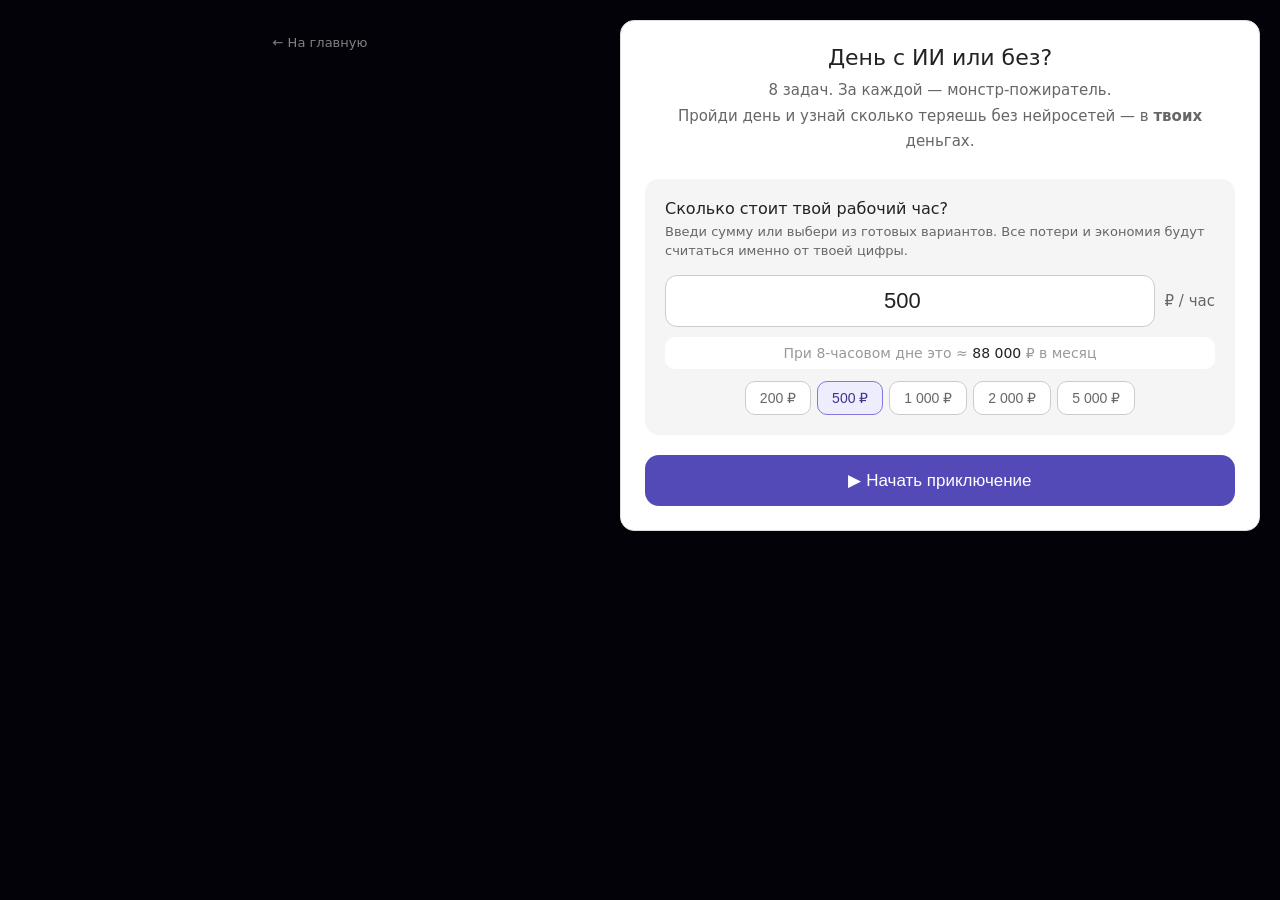
<file: game.html>
<!DOCTYPE html>
<html lang="ru">
<head>
<meta charset="UTF-8">
<meta name="viewport" content="width=device-width, initial-scale=1.0">
<title>День с ИИ или без? — игра Айны</title>
<style>
*{box-sizing:border-box;margin:0;padding:0}
body{background:#f5f5f5;display:flex;justify-content:center;padding:20px;font-family:system-ui,sans-serif}
.gw{width:100%;max-width:640px}
.screen{width:100%}
.intro-screen{background:#fff;border:0.5px solid #ddd;border-radius:14px;padding:1.5rem;text-align:center}
.intro-title{font-size:22px;font-weight:500;color:#222;margin-bottom:8px}
.intro-sub{font-size:15px;color:#666;margin-bottom:1.5rem;line-height:1.7}
.hour-block{background:#f5f5f5;border-radius:14px;padding:1.25rem;margin-bottom:1.25rem;text-align:left}
.hour-q{font-size:16px;font-weight:500;color:#222;margin-bottom:4px}
.hour-hint-top{font-size:13px;color:#666;margin-bottom:14px;line-height:1.5}
.hour-row{display:flex;align-items:center;gap:10px;margin-bottom:10px}
.hour-input{flex:1;font-size:22px;font-weight:500;padding:12px 14px;border-radius:12px;border:0.5px solid #ccc;background:#fff;color:#222;text-align:center}
.hour-unit{font-size:15px;color:#666;white-space:nowrap;font-weight:500}
.month-calc{font-size:14px;color:#999;text-align:center;padding:8px;background:#fff;border-radius:10px;margin-bottom:12px}
.month-calc span{font-weight:500;color:#222}
.presets{display:flex;gap:6px;flex-wrap:wrap;justify-content:center}
.preset{padding:8px 14px;border-radius:10px;font-size:14px;cursor:pointer;border:0.5px solid #ccc;background:#fff;color:#666;font-weight:500}
.preset:hover{background:#f0f0f0;color:#222}
.preset.active{background:#EEEDFE;border-color:#7F77DD;color:#3C3489}
.go-btn{display:block;width:100%;padding:15px;border-radius:14px;font-size:17px;font-weight:500;cursor:pointer;border:none;background:#534AB7;color:#fff;margin-top:4px}
.go-btn:hover{background:#3C3489}
.game-screen{display:none;width:100%}
.sky-wrap{width:100%;height:130px;border-radius:14px 14px 0 0;overflow:hidden;position:relative}
#sky-cv{display:block;width:100%;height:130px}
.time-badge{position:absolute;right:10px;bottom:8px;font-size:11px;font-weight:500;color:rgba(255,255,255,0.9);background:rgba(0,0,0,0.3);padding:2px 10px;border-radius:6px}
.road-wrap{background:#1a2a0a;border-radius:0 0 14px 14px;border:0.5px solid #ccc;border-top:none;padding:10px 12px 12px}
.hud{display:grid;grid-template-columns:repeat(5,1fr);gap:6px;margin:10px 0}
.hp{background:#f0f0f0;border-radius:10px;padding:7px 8px}
.hp-l{font-size:10px;color:#888;margin-bottom:2px}
.hp-v{font-size:14px;font-weight:500;color:#222;margin-bottom:3px}
.hp-b{height:4px;border-radius:2px;background:#ddd;overflow:hidden}
.hp-f{height:100%;border-radius:2px;transition:width .5s,background .5s}
.scene{background:#fff;border:0.5px solid #ddd;border-radius:14px;padding:1.25rem;margin-top:6px}
.sc-top{display:flex;align-items:center;gap:12px;margin-bottom:12px}
.sc-icon{width:52px;height:52px;border-radius:14px;background:#f5f5f5;display:flex;align-items:center;justify-content:center;font-size:26px;flex-shrink:0;border:0.5px solid #eee}
.sc-step{font-size:12px;color:#7F77DD;font-weight:500;margin-bottom:3px}
.sc-title{font-size:16px;font-weight:500;color:#222;line-height:1.4}
.mbar{display:flex;align-items:center;gap:12px;border-radius:12px;padding:10px 14px;margin-bottom:14px;border:0.5px solid}
.mface{font-size:32px;animation:ms .5s infinite alternate;flex-shrink:0}
@keyframes ms{0%{transform:translateX(-3px) rotate(-5deg)}100%{transform:translateX(3px) rotate(5deg)}}
.mn{font-size:14px;font-weight:500;margin-bottom:2px}
.md{font-size:12px;opacity:.8;margin-bottom:6px}
.mtags{display:flex;gap:6px;flex-wrap:wrap}
.mtag{font-size:12px;padding:3px 10px;border-radius:6px;font-weight:500}
.choices{display:flex;gap:10px;flex-wrap:wrap}
.cbtn{flex:1;min-width:150px;padding:13px 16px;border-radius:12px;font-size:15px;font-weight:500;cursor:pointer;border:0.5px solid #ccc;background:#f5f5f5;color:#222;line-height:1.4;text-align:center}
.cbtn:hover:not(:disabled){background:#e8e8e8}
.cbtn.ai{border-color:#1D9E75;color:#085041;background:#E1F5EE}
.cbtn.ai:hover:not(:disabled){background:#9FE1CB}
.cbtn:disabled{opacity:.4;cursor:default}
.result{font-size:15px;padding:14px 16px;border-radius:12px;margin-top:12px;line-height:1.7;display:none;border:0.5px solid}
.result.bad{background:#FCEBEB;color:#7A1F1F;border-color:rgba(226,75,74,0.3)}
.result.good{background:#E1F5EE;color:#085041;border-color:rgba(29,158,117,0.3)}
.next-btn{display:none;width:100%;padding:12px;border-radius:10px;font-size:15px;font-weight:500;cursor:pointer;border:0.5px solid #ccc;background:#f5f5f5;color:#222;margin-top:10px;text-align:center}
.next-btn:hover{background:#e8e8e8}
.final{display:none;background:#fff;border:0.5px solid #ddd;border-radius:14px;padding:1.5rem;margin-top:10px}
.f-title{font-size:20px;font-weight:500;color:#222;margin-bottom:4px}
.f-sub{font-size:14px;color:#666;margin-bottom:1.25rem;line-height:1.6}
.sgrid{display:grid;grid-template-columns:repeat(auto-fit,minmax(130px,1fr));gap:8px;margin-bottom:1.25rem}
.scard{background:#f5f5f5;border-radius:12px;padding:12px}
.scard-l{font-size:12px;color:#666;margin-bottom:2px}
.scard-v{font-size:22px;font-weight:500}
.scard-v.red{color:#c0392b}
.scard-v.grn{color:#1D9E75}
.scard-n{font-size:12px;color:#999;margin-top:2px}
.mrow{display:flex;gap:10px;align-items:flex-start;background:#f5f5f5;border-radius:12px;padding:1rem;margin-bottom:1.25rem}
.mava{width:38px;height:38px;border-radius:50%;background:#534AB7;display:flex;align-items:center;justify-content:center;font-size:18px;flex-shrink:0;color:#fff}
.mname{font-size:11px;font-weight:500;color:#7F77DD;margin-bottom:3px}
.mtext{font-size:14px;color:#222;line-height:1.6}
.cta-wrap{background:#EEEDFE;border:2px solid #7F77DD;border-radius:14px;padding:1.25rem;margin-bottom:10px}
.cta-title{font-size:17px;font-weight:500;color:#26215C;text-align:center;margin-bottom:6px}
.cta-sub{font-size:13px;color:#534AB7;text-align:center;margin-bottom:12px}
.cta-btns{display:flex;gap:8px;flex-wrap:wrap}
.ctabtn{flex:1;min-width:110px;padding:14px 10px;border-radius:12px;font-size:15px;font-weight:500;cursor:pointer;text-align:center;border:none;color:#fff}
.ctabtn.tg{background:#2AABEE}.ctabtn.tg:hover{background:#1a9bde}
.ctabtn.wa{background:#25D366}.ctabtn.wa:hover{background:#15c356}
.ctabtn.mx{background:#7F77DD}.ctabtn.mx:hover{background:#534AB7}
.rbtn{display:block;width:100%;padding:12px;border-radius:12px;font-size:15px;font-weight:500;cursor:pointer;text-align:center;border:0.5px solid #ccc;background:#f5f5f5;color:#222;margin-top:8px}
.rbtn:hover{background:#e8e8e8}
</style>
</head>
<body style="background:#030208">
<div style="max-width:640px;margin:0 auto;padding:12px 0 0"><a href="index.html" style="font-family:system-ui,sans-serif;font-size:13px;color:rgba(255,255,255,0.5);text-decoration:none;display:inline-flex;align-items:center;gap:6px;margin-bottom:8px;padding:0 4px">← На главную</a></div>
<div class="gw">

<!-- ЭКРАН 1: ВЫБОР СТОИМОСТИ ЧАСА -->
<div class="screen intro-screen" id="intro-screen">
  <div class="intro-title">День с ИИ или без?</div>
  <div class="intro-sub">8 задач. За каждой — монстр-пожиратель.<br>Пройди день и узнай сколько теряешь без нейросетей — в <b>твоих</b> деньгах.</div>
  <div class="hour-block">
    <div class="hour-q">Сколько стоит твой рабочий час?</div>
    <div class="hour-hint-top">Введи сумму или выбери из готовых вариантов. Все потери и экономия будут считаться именно от твоей цифры.</div>
    <div class="hour-row">
      <input class="hour-input" type="number" id="hour-val" value="500" min="50" max="50000" step="50">
      <span class="hour-unit">₽ / час</span>
    </div>
    <div class="month-calc">При 8-часовом дне это ≈ <span id="month-num">88 000</span> ₽ в месяц</div>
    <div class="presets">
      <button class="preset" onclick="setRate(200)">200 ₽</button>
      <button class="preset active" onclick="setRate(500)">500 ₽</button>
      <button class="preset" onclick="setRate(1000)">1 000 ₽</button>
      <button class="preset" onclick="setRate(2000)">2 000 ₽</button>
      <button class="preset" onclick="setRate(5000)">5 000 ₽</button>
    </div>
  </div>
  <button class="go-btn" onclick="startGame()">▶ Начать приключение</button>
</div>

<!-- ЭКРАН 2: ИГРА -->
<div class="screen game-screen" id="game-screen">
  <div style="border-radius:14px;border:0.5px solid #ccc;overflow:hidden">
    <div class="sky-wrap">
      <canvas id="sky-cv" width="640" height="130"></canvas>
      <div class="time-badge" id="time-badge">Утро · 7:00</div>
    </div>
    <div class="road-wrap">
      <svg id="road-svg" viewBox="0 0 600 68" style="width:100%;display:block">
        <path id="rp1" fill="none" stroke="rgba(60,50,20,0.5)" stroke-width="10" stroke-linecap="round"/>
        <path id="rp2" fill="none" stroke="rgba(180,160,80,0.2)" stroke-width="3" stroke-linecap="round" stroke-dasharray="8 14"/>
        <g id="nodes-g"></g>
        <g id="hero-g"></g>
      </svg>
    </div>
  </div>
  <div class="hud">
    <div class="hp"><div class="hp-l">Энергия</div><div class="hp-v" id="h-en">100%</div><div class="hp-b"><div class="hp-f" id="hf-en" style="width:100%;background:#5DCAA5"></div></div></div>
    <div class="hp"><div class="hp-l">Время</div><div class="hp-v" id="h-tm">8.0ч</div><div class="hp-b"><div class="hp-f" id="hf-tm" style="width:100%;background:#378ADD"></div></div></div>
    <div class="hp"><div class="hp-l">Потери ₽</div><div class="hp-v" id="h-mo" style="color:#c0392b">0</div><div class="hp-b"><div class="hp-f" id="hf-mo" style="width:0%;background:#E24B4A"></div></div></div>
    <div class="hp"><div class="hp-l">Экономия ₽</div><div class="hp-v" id="h-sv" style="color:#1D9E75">0</div><div class="hp-b"><div class="hp-f" id="hf-sv" style="width:0%;background:#5DCAA5"></div></div></div>
    <div class="hp"><div class="hp-l">Стресс</div><div class="hp-v" id="h-st">0%</div><div class="hp-b"><div class="hp-f" id="hf-st" style="width:0%;background:#7F77DD"></div></div></div>
  </div>
  <div id="level-area"></div>
  <div class="final" id="final-box"></div>
</div>

</div>
<script>
const LVL=[
  {
    icon:"✏️",label:"Пост",task:"Написать продающий пост или email-рассылку",who:"Эксперты, фрилансеры, ИП",
    mt:"time",mn:"Пожиратель времени",mf:"👾",md:"Охотится на тех, кто пишет с нуля вручную",
    tc:1.5,mult:1.5,st:18,en:20,
    bad:"Долго смотришь в пустой экран. Мысли не идут, время уходит. Монстр доволен.",
    good:"Нейросети написали черновик за пару минут, ты доработал под себя. Монстр убежал!"
  },
  {
    icon:"🤝",label:"Клиенты",task:"Общение с клиентами: ответы, возражения, переписка",who:"Все виды бизнеса и фриланса",
    mt:"energy",mn:"Пожиратель сил",mf:"😈",md:"Высасывает энергию через повторяющиеся вопросы",
    tc:2,mult:2,st:28,en:30,
    bad:"Отвечаешь на одни и те же вопросы по несколько раз в день. Силы уходят, а очередь не кончается.",
    good:"Нейросети помогли написать готовые ответы на частые вопросы. Ты тратишь время только на то, что действительно важно!"
  },
  {
    icon:"📨",label:"Почта",task:"Разобрать входящие письма и ответить на запросы",who:"Фрилансеры, ИП, менеджеры",
    mt:"energy",mn:"Пожиратель энергии",mf:"🦠",md:"Размножается с каждым непрочитанным письмом",
    tc:1.5,mult:1.5,st:22,en:25,
    bad:"Долго переписываешься, обрабатываешь письма. Мозг устаёт, а новые письма всё приходят.",
    good:"Нейросети написали черновики ответов за минуты. Ты проверил и отправил — быстро и без усилий!"
  },
  {
    icon:"📐",label:"Презентация",task:"Сделать презентацию для клиента или инвестора",who:"Предприниматели, эксперты, продажи",
    mt:"time",mn:"Великий пожиратель",mf:"👹",md:"Гигант — крадёт полдня за один слайд",
    tc:3,mult:3,st:30,en:35,
    bad:"Несколько часов в PowerPoint. Переставляешь блоки, не можешь собрать мысли. Полдня нет.",
    good:"Нейросети сделали структуру и оформление за считанные минуты. Тебя спросили — кто делал?"
  },
  {
    icon:"🎬",label:"Контент",task:"Придумать и запланировать контент на неделю",who:"Блогеры, маркетологи, SMM",
    mt:"stress",mn:"Пожиратель идей",mf:"🧟",md:"Убивает вдохновение и вгоняет в творческий ступор",
    tc:2,mult:2,st:35,en:28,
    bad:"Сидишь над пустым планером. Идей мало, все кажутся неинтересными. Выгорание подкрадывается.",
    good:"Нейросети выдали десятки идей за минуты. Ты выбрал лучшие — контент-план на неделю готов!"
  },
  {
    icon:"📋",label:"Договор",task:"Составить договор или коммерческое предложение",who:"ИП, фрилансеры, предприниматели",
    mt:"money",mn:"Пожиратель прибыли",mf:"💀",md:"Прячется в шаблонах и съедает часы на правки",
    tc:2.5,mult:2.5,st:25,en:22,
    bad:"Искал шаблон договора или писал сам — мысли не складываются, формулировки не те. Время ушло.",
    good:"Нейросети написали структуру за минуты. Ты добавил детали — профессионально и уверенно!"
  },
  {
    icon:"📣",label:"Реклама",task:"Написать рекламные тексты и объявления",who:"Маркетологи, ИП, малый бизнес",
    mt:"time",mn:"Пожиратель бюджета",mf:"🤡",md:"Сжигает деньги на неэффективные тексты",
    tc:2,mult:2,st:25,en:25,
    bad:"Долго писал объявления. Запустил — конверсия низкая. Деньги на рекламу потрачены зря.",
    good:"Нейросети написали несколько вариантов текстов за минуты. Тестируй лучшие — результат растёт!"
  },
  {
    icon:"📊",label:"Отчёт",task:"Подготовить финансовый или аналитический отчёт",who:"Бухгалтеры, аналитики, ИП, бизнес",
    mt:"time",mn:"Пожиратель дня",mf:"🐲",md:"Самый страшный — прячется в таблицах и формулах",
    tc:3,mult:3,st:40,en:35,
    bad:"Несколько часов в таблицах. Цифры плывут, ошибки находишь поздно вечером. Весь день убит.",
    good:"Нейросети проанализировали данные за несколько минут. Ты проверил выводы — и всё готово!"
  },
];

const SKIES=[
  {label:"Утро · 7:00",top:"#5BA3D9",mid:"#87CEEB",bot:"#C5E8FF",sun:0.05,stars:false},
  {label:"Утро · 9:00",top:"#4A9EE8",mid:"#70BFEF",bot:"#B8DFF8",sun:0.2,stars:false},
  {label:"День · 11:00",top:"#1E7AC4",mid:"#4A9EE8",bot:"#87CEEB",sun:0.38,stars:false},
  {label:"День · 13:00",top:"#1565B0",mid:"#2980D4",bot:"#65B8EE",sun:0.5,stars:false},
  {label:"День · 15:00",top:"#1E7AC4",mid:"#4A9EE8",bot:"#87CEEB",sun:0.62,stars:false},
  {label:"Вечер · 17:00",top:"#C45A10",mid:"#F0A040",bot:"#F8CC70",sun:0.78,stars:false},
  {label:"Закат · 19:00",top:"#8B2A05",mid:"#D85A20",bot:"#F5A030",sun:0.94,stars:false},
  {label:"Сумерки · 21:00",top:"#2C1654",mid:"#5A3080",bot:"#8B5AAF",sun:1,stars:true},
  {label:"Ночь · 22:00",top:"#050318",mid:"#0f0830",bot:"#1a1050",sun:1,stars:true},
];

function drawSky(step){
  const cv=document.getElementById('sky-cv');if(!cv)return;
  const cx=cv.getContext('2d'),sw=640,sh=130;
  const s=SKIES[Math.min(step,SKIES.length-1)];
  const g=cx.createLinearGradient(0,0,0,sh);
  g.addColorStop(0,s.top);g.addColorStop(0.55,s.mid);g.addColorStop(1,s.bot);
  cx.fillStyle=g;cx.fillRect(0,0,sw,sh);
  if(s.stars){
    for(let i=0;i<70;i++){
      const sx=(i*137.5)%sw,sy=(i*91.3)%(sh*0.75),r=Math.max(0.4,((i*17)%3)*0.55);
      cx.fillStyle='rgba(255,255,255,'+(0.35+((i*31)%5)*0.1)+')';
      cx.beginPath();cx.arc(sx,sy,r,0,Math.PI*2);cx.fill();
    }
    cx.fillStyle='rgba(240,240,255,0.9)';cx.beginPath();cx.arc(sw*0.78,sh*0.22,11,0,Math.PI*2);cx.fill();
    cx.fillStyle=s.top;cx.beginPath();cx.arc(sw*0.78+9,sh*0.22-3,9,0,Math.PI*2);cx.fill();
  } else {
    const sunX=sw*0.05+s.sun*sw*0.9;
    const sunY=sh*(0.7-Math.sin(s.sun*Math.PI)*0.58);
    const sg=cx.createRadialGradient(sunX,sunY,0,sunX,sunY,34);
    sg.addColorStop(0,'rgba(255,240,80,0.9)');sg.addColorStop(1,'rgba(255,200,50,0)');
    cx.fillStyle=sg;cx.beginPath();cx.arc(sunX,sunY,34,0,Math.PI*2);cx.fill();
    cx.fillStyle='rgba(255,230,50,1)';cx.beginPath();cx.arc(sunX,sunY,13,0,Math.PI*2);cx.fill();
  }
  cx.fillStyle='rgba(255,255,255,0.06)';
  [[70,20,110,17],[230,12,150,13],[400,26,95,15],[515,16,118,14]].forEach(function(a){
    cx.beginPath();cx.ellipse(a[0],a[1],a[2],a[3],0,0,Math.PI*2);cx.fill();
  });
  var tb=document.getElementById('time-badge');if(tb)tb.textContent=s.label;
}

var NN=LVL.length+1;
var nodes=[];
for(var i=0;i<NN;i++){
  var t=i/(NN-1);
  nodes.push({x:20+t*560,y:34+Math.sin(t*Math.PI*2)*16});
}
function buildP(){
  var d='M'+nodes[0].x+','+nodes[0].y;
  for(var i=1;i<nodes.length;i++){
    var p=nodes[i-1],c=nodes[i],mx=(p.x+c.x)/2;
    d+=' C'+mx+','+p.y+' '+mx+','+c.y+' '+c.x+','+c.y;
  }
  return d;
}

var G={step:0,en:100,tm:8,mo:0,sv:0,st:0,bad:0,rate:500};
var heroPos={x:nodes[0].x,y:nodes[0].y};
var heroWalking=false,heroAnim=0;

function fmt(n){return Math.round(n).toLocaleString('ru-RU');}

function setRate(v){
  document.getElementById('hour-val').value=v;
  document.getElementById('month-num').textContent=fmt(v*8*22);
  document.querySelectorAll('.preset').forEach(function(b){
    b.classList.toggle('active',parseInt(b.textContent.replace(/\D/g,''))===v);
  });
}

document.getElementById('hour-val').addEventListener('input',function(){
  var v=Math.max(50,parseInt(this.value)||500);
  document.getElementById('month-num').textContent=fmt(v*8*22);
  document.querySelectorAll('.preset').forEach(function(b){b.classList.remove('active');});
});

function renderNodes(active){
  var g=document.getElementById('nodes-g');if(!g)return;g.innerHTML='';
  nodes.forEach(function(n,i){
    var done=i<active,act=i===active,end=i===NN-1,r=end?10:7;
    if(done||act){
      var gl=document.createElementNS('http://www.w3.org/2000/svg','circle');
      gl.setAttribute('cx',n.x);gl.setAttribute('cy',n.y);gl.setAttribute('r',r+9);
      gl.setAttribute('fill',done?'rgba(93,202,165,0.22)':'rgba(127,119,221,0.28)');g.appendChild(gl);
    }
    var c=document.createElementNS('http://www.w3.org/2000/svg','circle');
    c.setAttribute('cx',n.x);c.setAttribute('cy',n.y);c.setAttribute('r',r);
    c.setAttribute('fill',done?'#5DCAA5':act?'#7F77DD':'rgba(180,160,80,0.45)');
    c.setAttribute('stroke',done?'#1D9E75':act?'#534AB7':'rgba(180,160,80,0.3)');
    c.setAttribute('stroke-width','1.5');g.appendChild(c);
    if(i<LVL.length){
      var t=document.createElementNS('http://www.w3.org/2000/svg','text');
      t.setAttribute('x',n.x);t.setAttribute('y',n.y+3.5);t.setAttribute('text-anchor','middle');t.setAttribute('font-size','7.5');
      t.setAttribute('fill',done?'#fff':act?'#fff':'rgba(220,200,100,0.6)');t.textContent=LVL[i].label;g.appendChild(t);
    } else {
      var t2=document.createElementNS('http://www.w3.org/2000/svg','text');
      t2.setAttribute('x',n.x);t2.setAttribute('y',n.y+4.5);t2.setAttribute('text-anchor','middle');t2.setAttribute('font-size','11');
      t2.setAttribute('fill','#EF9F27');t2.textContent='★';g.appendChild(t2);
    }
  });
}

function renderHero(){
  var g=document.getElementById('hero-g');if(!g)return;g.innerHTML='';
  var hx=heroPos.x,hy=heroPos.y;
  var bob=heroWalking?Math.sin(heroAnim*0.28)*2.5:0;
  var ls=heroWalking?Math.sin(heroAnim*0.28)*9:0;
  var as=heroWalking?Math.sin(heroAnim*0.28)*7:0;
  var ns=document.createElementNS.bind(document,'http://www.w3.org/2000/svg');
  function ln(x1,y1,x2,y2,s,w){
    var l=ns('line');l.setAttribute('x1',x1);l.setAttribute('y1',y1);
    l.setAttribute('x2',x2);l.setAttribute('y2',y2);
    l.setAttribute('stroke',s);l.setAttribute('stroke-width',w);
    l.setAttribute('stroke-linecap','round');g.appendChild(l);
  }
  ln(hx-4,hy+bob+5,hx-4+ls,hy+bob+16,'#3C3489',2.5);
  ln(hx+4,hy+bob+5,hx+4-ls,hy+bob+16,'#3C3489',2.5);
  ln(hx-8,hy+bob-3,hx-13-as,hy+bob+5,'#534AB7',2);
  ln(hx+8,hy+bob-3,hx+13+as,hy+bob+5,'#534AB7',2);
  var body=ns('ellipse');body.setAttribute('cx',hx);body.setAttribute('cy',hy+bob);
  body.setAttribute('rx','8');body.setAttribute('ry','9');body.setAttribute('fill','#534AB7');g.appendChild(body);
  var glow=ns('circle');glow.setAttribute('cx',hx);glow.setAttribute('cy',hy+bob-13);
  glow.setAttribute('r','13');glow.setAttribute('fill','rgba(127,119,221,0.18)');g.appendChild(glow);
  var head=ns('circle');head.setAttribute('cx',hx);head.setAttribute('cy',hy+bob-13);
  head.setAttribute('r','9');head.setAttribute('fill','#FAEEDA');g.appendChild(head);
  var e1=ns('circle');e1.setAttribute('cx',hx-3);e1.setAttribute('cy',hy+bob-14);
  e1.setAttribute('r','1.8');e1.setAttribute('fill','#333');g.appendChild(e1);
  var e2=ns('circle');e2.setAttribute('cx',hx+3);e2.setAttribute('cy',hy+bob-14);
  e2.setAttribute('r','1.8');e2.setAttribute('fill','#333');g.appendChild(e2);
  var sm=ns('path');
  sm.setAttribute('d','M'+(hx-3)+','+(hy+bob-9)+' Q'+hx+','+(hy+bob-6.5)+' '+(hx+3)+','+(hy+bob-9));
  sm.setAttribute('stroke','#555');sm.setAttribute('stroke-width','1.2');sm.setAttribute('fill','none');g.appendChild(sm);
}

function walkTo(target,cb){
  heroWalking=true;
  var start={x:heroPos.x,y:heroPos.y},end=nodes[target];
  var prog=0;
  function step(){
    heroAnim++;prog=Math.min(1,prog+0.035);
    var e=prog<.5?2*prog*prog:1-Math.pow(-2*prog+2,2)/2;
    heroPos.x=start.x+(end.x-start.x)*e;
    heroPos.y=start.y+(end.y-start.y)*e;
    renderHero();
    if(prog<1){requestAnimationFrame(step);}
    else{heroWalking=false;heroPos={x:end.x,y:end.y};renderHero();if(cb)cb();}
  }
  requestAnimationFrame(step);
}

function updateHUD(){
  var ep=Math.max(0,Math.round(G.en)),tp=Math.max(0,G.tm),sp=Math.min(100,Math.round(G.st));
  document.getElementById('h-en').textContent=ep+'%';
  document.getElementById('h-tm').textContent=tp.toFixed(1)+'ч';
  document.getElementById('h-mo').textContent=fmt(G.mo);
  document.getElementById('h-sv').textContent=fmt(G.sv);
  document.getElementById('h-st').textContent=sp+'%';
  var fe=document.getElementById('hf-en');
  fe.style.width=ep+'%';fe.style.background=ep>60?'#5DCAA5':ep>30?'#EF9F27':'#E24B4A';
  document.getElementById('hf-tm').style.width=(tp/8*100)+'%';
  document.getElementById('hf-mo').style.width=Math.min(100,G.mo/(G.rate*8)*100)+'%';
  document.getElementById('hf-sv').style.width=Math.min(100,G.sv/(G.rate*8)*100)+'%';
  document.getElementById('hf-st').style.width=sp+'%';
}

function showLevel(){
  if(G.step>=LVL.length){walkTo(NN-1,showFinal);return;}
  var lv=LVL[G.step];
  drawSky(G.step);
  walkTo(G.step,function(){
    renderNodes(G.step);
    var mo=Math.round(lv.mult*G.rate);
    var MC={
      time:{bg:'#2a0a0a',bc:'rgba(226,75,74,0.4)',tc:'#f09595'},
      money:{bg:'#2a1500',bc:'rgba(186,117,23,0.4)',tc:'#FAC775'},
      energy:{bg:'#1a1535',bc:'rgba(127,119,221,0.4)',tc:'#AFA9EC'},
      stress:{bg:'#2a0a1a',bc:'rgba(212,83,126,0.4)',tc:'#ED93B1'}
    };
    var mc=MC[lv.mt]||MC.time;
    document.getElementById('level-area').innerHTML=
      '<div class="scene">'+
        '<div class="sc-top">'+
          '<div class="sc-icon">'+lv.icon+'</div>'+
          '<div class="sc-meta">'+
            '<div class="sc-step">Задача '+(G.step+1)+' из '+LVL.length+' · '+lv.who+'</div>'+
            '<div class="sc-title">'+lv.task+'</div>'+
          '</div>'+
        '</div>'+
        '<div class="mbar" style="background:'+mc.bg+';border-color:'+mc.bc+'">'+
          '<div class="mface">'+lv.mf+'</div>'+
          '<div style="flex:1">'+
            '<div class="mn" style="color:'+mc.tc+'">'+lv.mn+' появился!</div>'+
            '<div class="md" style="color:'+mc.tc+'">'+lv.md+'</div>'+
            '<div class="mtags">'+
              '<span class="mtag" style="background:rgba(65,36,2,0.8);color:#FAC775">−'+lv.tc+' ч</span>'+
              '<span class="mtag" style="background:rgba(80,19,19,0.8);color:#F09595">−'+fmt(mo)+' ₽ именно твоих</span>'+
            '</div>'+
          '</div>'+
        '</div>'+
        '<div class="choices">'+
          '<button class="cbtn" onclick="choose(false,'+mo+')">Делаю сам, вручную</button>'+
          '<button class="cbtn ai" onclick="choose(true,'+mo+')">Использую нейросети ✓</button>'+
        '</div>'+
        '<div class="result" id="res"></div>'+
        '<button class="next-btn" id="next-btn" onclick="goNext()">Следующая задача →</button>'+
      '</div>';
  });
}

function choose(isAI,mo){
  document.querySelectorAll('.cbtn').forEach(function(b){b.disabled=true;});
  var lv=LVL[G.step];
  var res=document.getElementById('res');res.style.display='block';
  if(isAI){
    res.className='result good';
    res.textContent='✓ '+lv.good+' Сэкономлено: '+fmt(mo)+' ₽ и '+lv.tc+' ч твоего времени!';
    G.sv+=mo;G.tm=Math.max(0,G.tm-lv.tc*0.1);G.en=Math.max(0,G.en-2);
  } else {
    G.bad++;res.className='result bad';
    res.textContent='✗ '+lv.bad+' Потери: −'+fmt(mo)+' ₽ и −'+lv.tc+' ч твоей жизни.';
    G.tm=Math.max(0,G.tm-lv.tc);G.mo+=mo;G.en=Math.max(0,G.en-lv.en);G.st=Math.min(100,G.st+lv.st);
  }
  updateHUD();
  document.getElementById('next-btn').style.display='block';
}

function goNext(){G.step++;showLevel();}

function showFinal(){
  drawSky(SKIES.length-1);
  document.getElementById('level-area').innerHTML='';
  var fin=document.getElementById('final-box');fin.style.display='block';
  var mM=G.mo*22,mY=mM*12,sY=G.sv*22*12;
  var title,sub,mentor;
  if(G.bad===0){
    title='Идеальный день — ты ИИ-мастер!';
    sub='Монстры не получили ни кусочка. Максимальная экономия!';
    mentor='Ты уже думаешь как ИИ-специалист. Теперь выстроим системный стек под все задачи твоего бизнеса!';
  } else if(G.bad<=3){
    title='Неплохо, но монстры кусались!';
    sub=G.bad+' задачи достались монстрам. Посмотри на разницу.';
    mentor='Хаотичный подход даёт 20% результата. Системный — все 80%. Одна консультация изменит подход навсегда!';
  } else {
    title='Монстры устроили пир!';
    sub='Так выглядит обычный день без нейросетей. Каждый день, год за годом.';
    mentor='Люди работают в 3 раза больше просто потому что не знают с чего начать. Одна встреча — и завтра уже иначе!';
  }
  fin.innerHTML=
    '<div class="f-title">'+title+'</div>'+
    '<div class="f-sub">'+sub+'</div>'+
    '<div class="sgrid">'+
      '<div class="scard"><div class="scard-l">Потеряно за день</div><div class="scard-v red">'+fmt(G.mo)+' ₽</div><div class="scard-n">'+((8-Math.max(0,G.tm)).toFixed(1))+' ч твоего времени</div></div>'+
      '<div class="scard"><div class="scard-l">Потери в месяц</div><div class="scard-v red">'+fmt(mM)+' ₽</div><div class="scard-n">'+Math.round((8-G.tm)*22)+' часов</div></div>'+
      '<div class="scard"><div class="scard-l">Сэкономлено за день</div><div class="scard-v grn">'+fmt(G.sv)+' ₽</div><div class="scard-n">благодаря нейросетям</div></div>'+
      '<div class="scard"><div class="scard-l">Экономия за год</div><div class="scard-v grn">'+fmt(sY)+' ₽</div><div class="scard-n">если внедрить сейчас</div></div>'+
    '</div>'+
    '<div class="mrow"><div class="mava">✦</div><div><div class="mname">Айна — ИИ-наставник</div><div class="mtext">'+mentor+'</div></div></div>'+
    '<div class="cta-wrap">'+
      '<div class="cta-title">Записаться к Айне на консультацию</div>'+
      '<div class="cta-sub">Разберём твои задачи и внедрим нейросети в работу — быстро и без лишней техники</div>'+
      '<div class="cta-btns">'+
        '<button class="ctabtn tg" onclick="window.open(\'https://t.me/aina_gard\',\'_blank\')">✈ Telegram</button>'+
        '<button class="ctabtn wa" onclick="window.open(\'https://wa.me/79025288988\',\'_blank\')">💬 WhatsApp</button>'+
        '<button class="ctabtn mx" onclick="window.open(\'https://max.ru/u/f9LHodD0cOJ9M7ihd0JN_z55Xv85Hj26fN2-tUCrxDsLmAWDfJanUYv8sJw\',\'_blank\')">★ MAX</button>'+
      '</div>'+
    '</div>'+
    '<button class="rbtn" onclick="restartGame()">↺ Сыграть ещё раз</button>';
}

function startGame(){
  var v=Math.max(50,parseInt(document.getElementById('hour-val').value)||500);
  G={step:0,en:100,tm:8,mo:0,sv:0,st:0,bad:0,rate:v};
  heroPos={x:nodes[0].x,y:nodes[0].y};
  document.getElementById('intro-screen').style.display='none';
  document.getElementById('game-screen').style.display='block';
  document.getElementById('final-box').style.display='none';
  var PD=buildP();
  document.getElementById('rp1').setAttribute('d',PD);
  document.getElementById('rp2').setAttribute('d',PD);
  drawSky(0);renderNodes(0);renderHero();updateHUD();showLevel();
}

function restartGame(){
  document.getElementById('final-box').style.display='none';
  document.getElementById('game-screen').style.display='none';
  document.getElementById('intro-screen').style.display='block';
  document.getElementById('hour-val').value=500;
  document.getElementById('month-num').textContent=fmt(500*8*22);
  G={step:0,en:100,tm:8,mo:0,sv:0,st:0,bad:0,rate:500};
  heroPos={x:nodes[0].x,y:nodes[0].y};
}
</script>
</body>
</html>
</file>
